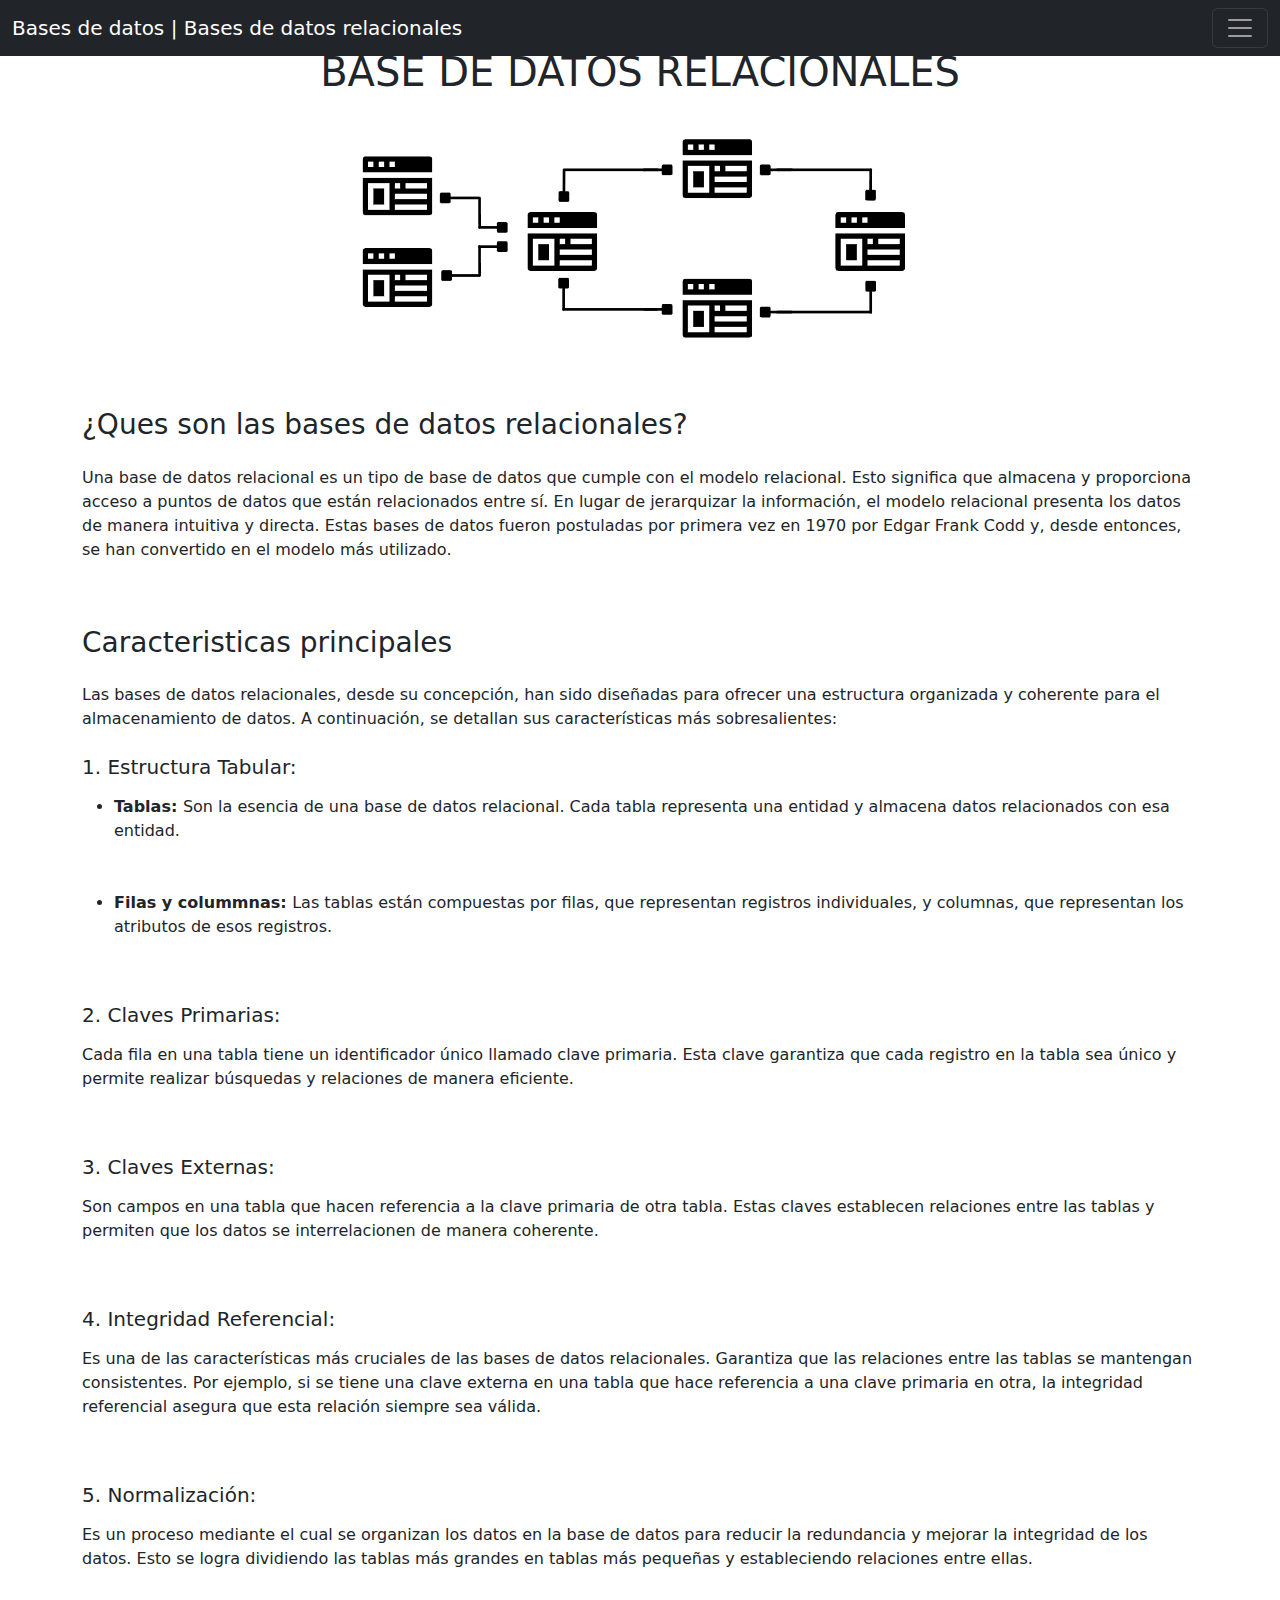
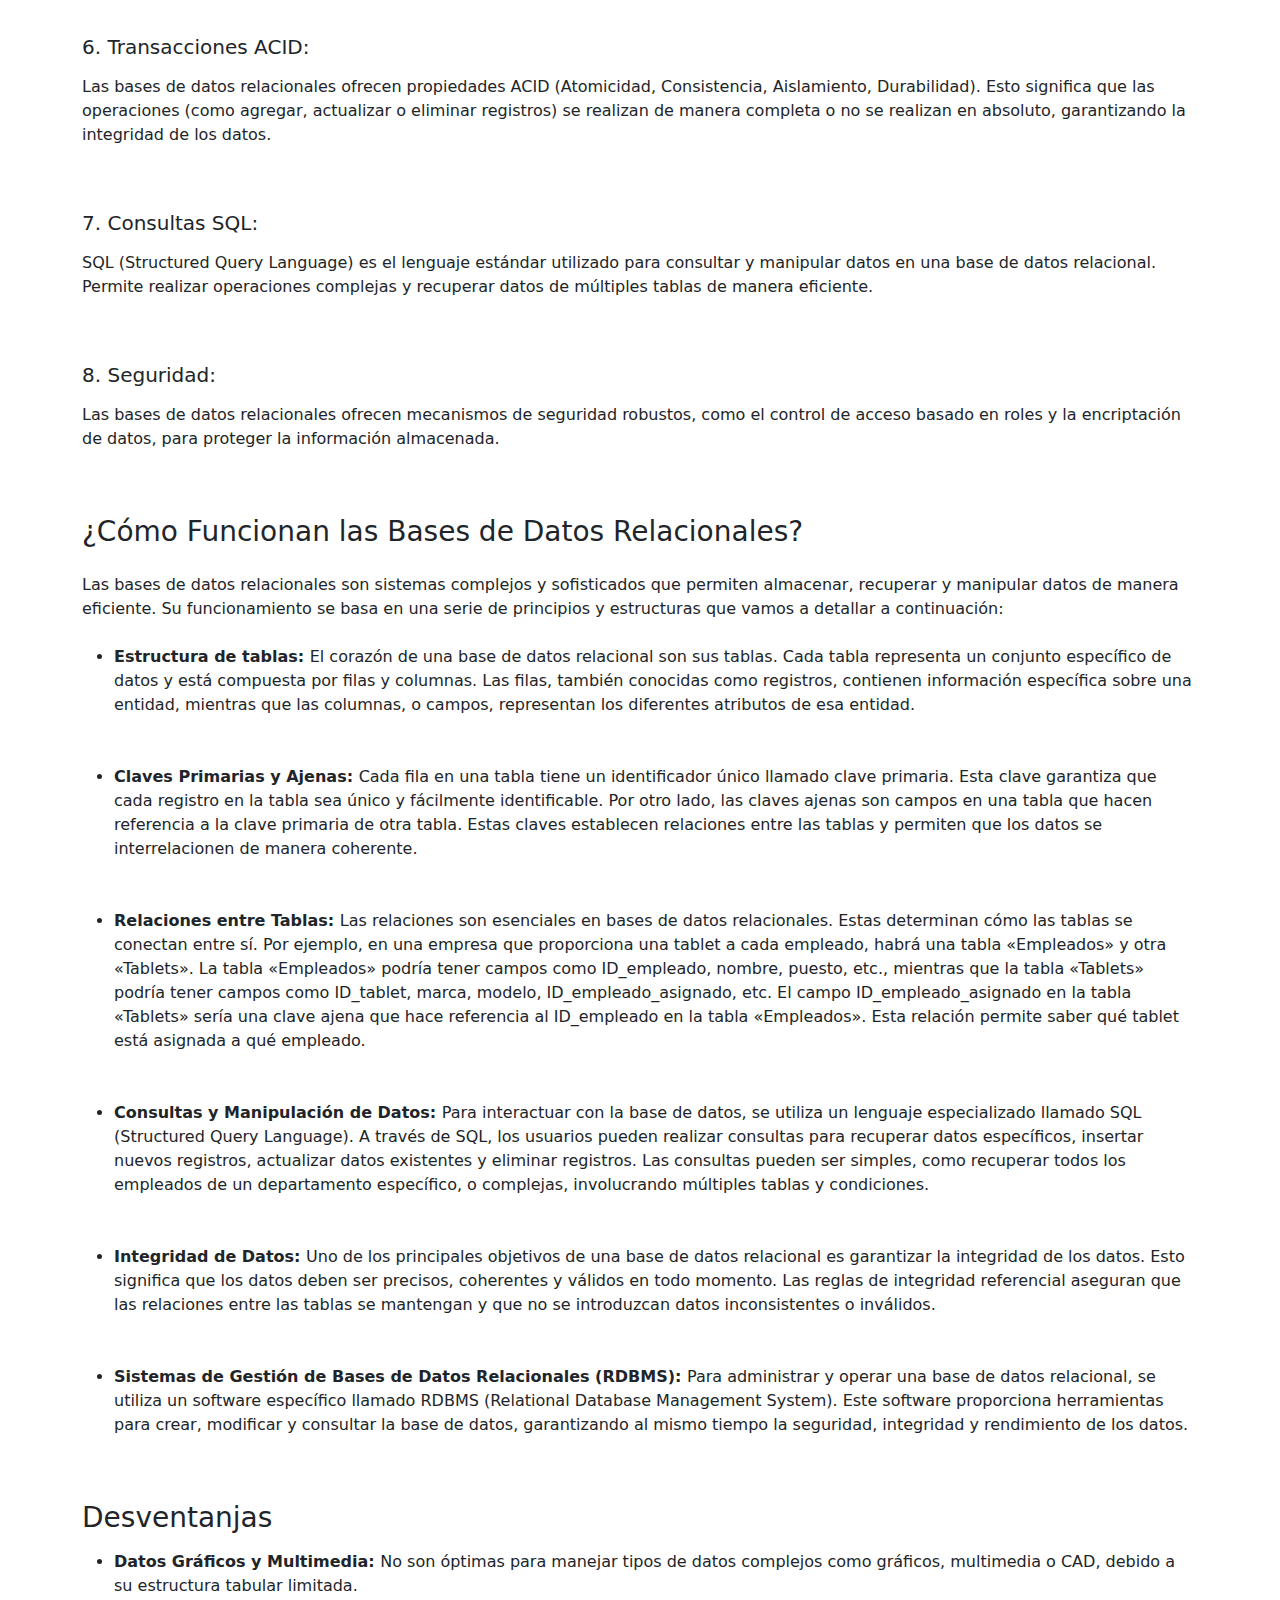
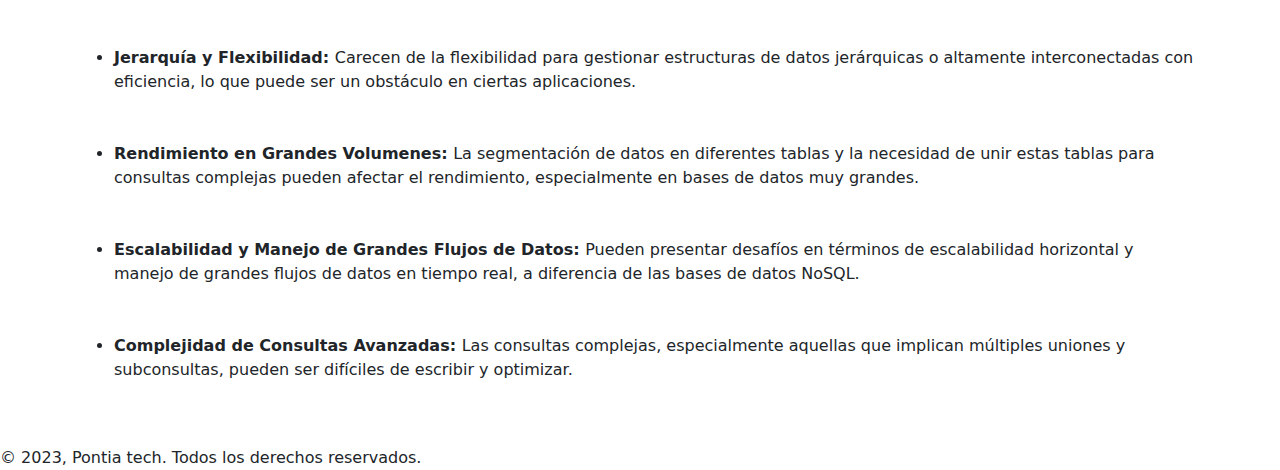
<file: nosql/nosql.html>
<!DOCTYPE html>
<html lang="en">
    <head>
        <meta charset="UTF-8">
        <meta name="viewport" content="width=device-width, initial-scale=1.0">
        <!-- bootstrap -->
        <link href="https://cdn.jsdelivr.net/npm/bootstrap@5.3.3/dist/css/bootstrap.min.css" rel="stylesheet" integrity="sha384-QWTKZyjpPEjISv5WaRU9OFeRpok6YctnYmDr5pNlyT2bRjXh0JMhjY6hW+ALEwIH" crossorigin="anonymous">
        <link rel="stylesheet" href="https://cdn.jsdelivr.net/npm/bootstrap-icons@1.11.3/font/bootstrap-icons.min.css">
        <!-- lineicons -->
        <link href="https://cdn.lineicons.com/4.0/lineicons.css" rel="stylesheet" />
        <title>Bases de datos NoSQL</title>
    </head>
    <body>
        <!-- Navbar -->
        <nav class="navbar navbar-dark bg-dark fixed-top">
            <div class="container-fluid">
                <a class="navbar-brand" href="#">Bases de datos | Bases de datos relacionales</a>
                <button class="navbar-toggler" type="button" data-bs-toggle="offcanvas" data-bs-target="#offcanvasDarkNavbar" aria-controls="offcanvasDarkNavbar" aria-label="Toggle navigation">
                    <span class="navbar-toggler-icon"></span>
                </button>
                <div class="offcanvas offcanvas-end text-bg-dark" tabindex="-1" id="offcanvasDarkNavbar" aria-labelledby="offcanvasDarkNavbarLabel">
                    <div class="offcanvas-header">
                        <h5 class="offcanvas-title" id="offcanvasDarkNavbarLabel">SytemAdmin</h5>
                        <button type="button" class="btn-close btn-close-white" data-bs-dismiss="offcanvas" aria-label="Close"></button>
                    </div>
                    <div class="offcanvas-body">
                        <ul class="navbar-nav justify-content-end flex-grow-1 pe-3">
                            <form class="d-flex mt-3" role="search">
                                <input class="form-control me-2" type="search" placeholder="Buscar" aria-label="Search">
                                <button class="btn btn-success" type="submit">Buscar</button>
                            </form>
                            <li class="nav-item">
                                <a class="nav-link active" aria-current="page" href="#">Perfil</a>
                            </li>
                            <li class="nav-item">
                                <a class="nav-link active" aria-current="page" href="/Inicio/inicio-v2.html">Inicio</a>
                            </li>
                            <li class="nav-item dropdown">
                                <a class="nav-link dropdown-toggle" href="#" role="button" data-bs-toggle="dropdown" aria-expanded="false">
                                    Usuarios
                                </a>
                                <ul class="dropdown-menu dropdown-menu-dark">
                                    <li><a class="dropdown-item" href="#">Registrar</a></li>
                                    <li><a class="dropdown-item" href="#">Actualizar</a></li>
                                    <li><a class="dropdown-item" href="#">Eliminar</a></li>
                                </ul>
                            </li>
                            <li class="nav-item dropdown">
                                <a class="nav-link dropdown-toggle" href="#" role="button" data-bs-toggle="dropdown" aria-expanded="false">
                                    Clientes
                                </a>
                                <ul class="dropdown-menu dropdown-menu-dark">
                                    <li><a class="dropdown-item" href="#">Actualizar</a></li>
                                    <li><a class="dropdown-item" href="#">Eliminar</a></li>
                                </ul>
                            </li>
                            <li class="nav-item dropdown">
                                <a class="nav-link dropdown-toggle" href="#" role="button" data-bs-toggle="dropdown" aria-expanded="false">
                                    Categorias
                                </a>
                                <ul class="dropdown-menu dropdown-menu-dark">
                                    <li><a class="dropdown-item" href="#">Listar</a></li>
                                    <li><a class="dropdown-item" href="#">registrar</a></li>
                                    <li><a class="dropdown-item" href="#">Actualizar</a></li>
                                    <li><a class="dropdown-item" href="#">Eliminar</a></li>
                                </ul>
                            </li>
                            <li class="nav-item dropdown">
                                <a class="nav-link dropdown-toggle" href="#" role="button" data-bs-toggle="dropdown" aria-expanded="false">
                                    Productos
                                </a>
                                <ul class="dropdown-menu dropdown-menu-dark">
                                    <li><a class="dropdown-item" href="#">Listar</a></li>
                                    <li><a class="dropdown-item" href="#">registrar</a></li>
                                    <li><a class="dropdown-item" href="#">Actualizar</a></li>
                                    <li><a class="dropdown-item" href="#">Eliminar</a></li>
                                </ul>
                            </li>
                            <li class="nav-item dropdown">
                                <a class="nav-link dropdown-toggle" href="#" role="button" data-bs-toggle="dropdown" aria-expanded="false">
                                    Pedidos
                                </a>
                                <ul class="dropdown-menu dropdown-menu-dark">
                                    <li><a class="dropdown-item" href="#">Mostrar Todo</a></li>
                                    <li><a class="dropdown-item" href="#">Estado</a></li>
                                </ul>
                            </li>
                            <li class="nav-item dropdown">
                                <a class="nav-link dropdown-toggle" href="#" role="button" data-bs-toggle="dropdown" aria-expanded="false">
                                    Bases de datos
                                </a>
                                <ul class="dropdown-menu dropdown-menu-dark">
                                    <li><a class="dropdown-item" href="/nosql/nosql.html">Base de datos relacionales</a></li>
                                    <li><a class="dropdown-item" href="/nosql/base-de-datos-nosql/bdtnsql.html">Base de datos NoSQL</a></li>
                                    <li><a class="dropdown-item" href="base-de-datos-nosql/bdtoo/bd-orientado-a-objetos.html">Base de datos orientado a objetos</a></li>
                                    <li><a class="dropdown-item" href="#">Eliminar</a></li>
                                </ul>
                            </li>
                            <li class="nav-item">
                                <a class="nav-link active" aria-current="page" href="#">Configuración</a>
                            </li>
                            <li class="nav-item">
                                <a class="nav-link active" aria-current="page" href="/index.html">Cerrar Sesión</a>
                            </li>
                        </ul>   
                    </div>
                </div>
            </div>
        </nav>

        <div class="container">
            <h1 class="text-center pt-5">BASE DE DATOS RELACIONALES</h1>
        </div>
        <div class="container">
            <div class="row">
                <div class="col text-center">
                    <img src="img/nosql-principal.png" class="img-fluid" alt="Centered Image">
                </div>
            </div>
        </div>
        <div class="container">
            <h3 class="pt-5">¿Ques son las bases de datos relacionales?</h3>
            <p class="text-left pt-3">
                Una base de datos relacional es un tipo de base de datos que cumple con el modelo relacional. Esto significa que almacena y proporciona 
                acceso a puntos de datos que están relacionados entre sí. En lugar de jerarquizar la información, el modelo relacional presenta los datos 
                de manera intuitiva y directa. Estas bases de datos fueron postuladas por primera vez en 1970 por Edgar Frank Codd y, desde entonces, se 
                han convertido en el modelo más utilizado.
            </p>
        </div>
        <div class="container">
            <h3 class="pt-5">Caracteristicas principales</h3>
            <p class="text-left pt-3">
                Las bases de datos relacionales, desde su concepción, han sido diseñadas para ofrecer una estructura organizada y coherente para el 
                almacenamiento de datos. A continuación, se detallan sus características más sobresalientes:
            </p>
        </div>
        <div class="container">
            <h5 class="text-left pt-2">1. Estructura Tabular:</h5>
            <ul>
                <li class="pt-2"><strong>Tablas: </strong>Son la esencia de una base de datos relacional. Cada tabla representa una entidad y almacena datos relacionados con esa entidad.</li>
                <li class="pt-5"><strong>Filas y colummnas: </strong>Las tablas están compuestas por filas, que representan registros individuales, y columnas, que representan los atributos de esos registros.</li>
            </ul>
        </div>
        <div class="container">
            <h5 class="text-left pt-5">2. Claves Primarias:</h5>
            <p class="text-left pt-2">Cada fila en una tabla tiene un identificador único llamado clave primaria. Esta clave garantiza que cada registro en la tabla sea único y permite realizar búsquedas y relaciones de manera eficiente.</p>
        </div>
        <div class="container">
            <h5 class="text-left pt-5">3. Claves Externas:</h5>
            <p class="text-left pt-2">Son campos en una tabla que hacen referencia a la clave primaria de otra tabla. Estas claves establecen relaciones entre las tablas y permiten que los datos se interrelacionen de manera coherente.</p>
        </div>
        <div class="container">
            <h5 class="text-left pt-5">4. Integridad Referencial:</h5>
            <p class="text-left pt-2">Es una de las características más cruciales de las bases de datos relacionales. Garantiza que las relaciones entre las tablas se mantengan consistentes. Por ejemplo, si se tiene una clave externa en una tabla que hace referencia a una clave primaria en otra, la integridad referencial asegura que esta relación siempre sea válida.</p>
        </div>
        <div class="container">
            <h5 class="text-left pt-5">5. Normalización:</h5>
            <p class="text-left pt-2">Es un proceso mediante el cual se organizan los datos en la base de datos para reducir la redundancia y mejorar la integridad de los datos. Esto se logra dividiendo las tablas más grandes en tablas más pequeñas y estableciendo relaciones entre ellas.</p>
        </div>
        <div class="container">
            <h5 class="text-left pt-5">6. Transacciones ACID:</h5>
            <p class="text-left pt-2">Las bases de datos relacionales ofrecen propiedades ACID (Atomicidad, Consistencia, Aislamiento, Durabilidad). Esto significa que las operaciones (como agregar, actualizar o eliminar registros) se realizan de manera completa o no se realizan en absoluto, garantizando la integridad de los datos.</p>
        </div>
        <div class="container">
            <h5 class="text-left pt-5">7. Consultas SQL:</h5>
            <p class="text-left pt-2">SQL (Structured Query Language) es el lenguaje estándar utilizado para consultar y manipular datos en una base de datos relacional. Permite realizar operaciones complejas y recuperar datos de múltiples tablas de manera eficiente.

            </p>
        </div>
        <div class="container">
            <h5 class="text-left pt-5">8. Seguridad:</h5>
            <p class="text-left pt-2">Las bases de datos relacionales ofrecen mecanismos de seguridad robustos, como el control de acceso basado en roles y la encriptación de datos, para proteger la información almacenada.</p>
        </div>
        <div class="container">
            <h3 class="pt-5">¿Cómo Funcionan las Bases de Datos Relacionales?</h3>
            <p class="text-left pt-3">Las bases de datos relacionales son sistemas complejos y sofisticados que permiten almacenar, recuperar y manipular datos de manera eficiente. Su funcionamiento se basa en una serie de principios y estructuras que vamos a detallar a continuación:</p>
            <ul>
                <li class="pt-2"><strong>Estructura de tablas: </strong>El corazón de una base de datos relacional son sus tablas. Cada tabla representa un conjunto específico de datos y está compuesta por filas y columnas. Las filas, también conocidas como registros, contienen información específica sobre una entidad, mientras que las columnas, o campos, representan los diferentes atributos de esa entidad.</li>
                <li class="pt-5"><strong>Claves Primarias y Ajenas: </strong>Cada fila en una tabla tiene un identificador único llamado clave primaria. Esta clave garantiza que cada registro en la tabla sea único y fácilmente identificable. Por otro lado, las claves ajenas son campos en una tabla que hacen referencia a la clave primaria de otra tabla. Estas claves establecen relaciones entre las tablas y permiten que los datos se interrelacionen de manera coherente.</li>
                <li class="pt-5"><strong>Relaciones entre Tablas: </strong>Las relaciones son esenciales en bases de datos relacionales. Estas determinan cómo las tablas se conectan entre sí. Por ejemplo, en una empresa que proporciona una tablet a cada empleado, habrá una tabla «Empleados» y otra «Tablets». La tabla «Empleados» podría tener campos como ID_empleado, nombre, puesto, etc., mientras que la tabla «Tablets» podría tener campos como ID_tablet, marca, modelo, ID_empleado_asignado, etc. El campo ID_empleado_asignado en la tabla «Tablets» sería una clave ajena que hace referencia al ID_empleado en la tabla «Empleados». Esta relación permite saber qué tablet está asignada a qué empleado.</li>
                <li class="pt-5"><strong>Consultas y Manipulación de Datos: </strong>Para interactuar con la base de datos, se utiliza un lenguaje especializado llamado SQL (Structured Query Language). A través de SQL, los usuarios pueden realizar consultas para recuperar datos específicos, insertar nuevos registros, actualizar datos existentes y eliminar registros. Las consultas pueden ser simples, como recuperar todos los empleados de un departamento específico, o complejas, involucrando múltiples tablas y condiciones.</li>
                <li class="pt-5"><strong>Integridad de Datos: </strong>Uno de los principales objetivos de una base de datos relacional es garantizar la integridad de los datos. Esto significa que los datos deben ser precisos, coherentes y válidos en todo momento. Las reglas de integridad referencial aseguran que las relaciones entre las tablas se mantengan y que no se introduzcan datos inconsistentes o inválidos.</li>
                <li class="pt-5"><strong>Sistemas de Gestión de Bases de Datos Relacionales (RDBMS): </strong>Para administrar y operar una base de datos relacional, se utiliza un software específico llamado RDBMS (Relational Database Management System). Este software proporciona herramientas para crear, modificar y consultar la base de datos, garantizando al mismo tiempo la seguridad, integridad y rendimiento de los datos.</li>
            </ul>
        </div>
        <div class="container">
            <h3 class="pt-5">Desventanjas</h3>
            <ul>
                <li class="pt-2"><strong>Datos Gráficos y Multimedia: </strong>No son óptimas para manejar tipos de datos complejos como gráficos, multimedia o CAD, debido a su estructura tabular limitada.</li>
                <li class="pt-5"><strong>Jerarquía y Flexibilidad: </strong>Carecen de la flexibilidad para gestionar estructuras de datos jerárquicas o altamente interconectadas con eficiencia, lo que puede ser un obstáculo en ciertas aplicaciones.</li>
                <li class="pt-5"><strong>Rendimiento en Grandes Volumenes: </strong>La segmentación de datos en diferentes tablas y la necesidad de unir estas tablas para consultas complejas pueden afectar el rendimiento, especialmente en bases de datos muy grandes.</li>
                <li class="pt-5"><strong>Escalabilidad y Manejo de Grandes Flujos de Datos: </strong>Pueden presentar desafíos en términos de escalabilidad horizontal y manejo de grandes flujos de datos en tiempo real, a diferencia de las bases de datos NoSQL.</li>
                <li class="pt-5"><strong>Complejidad de Consultas Avanzadas: </strong>Las consultas complejas, especialmente aquellas que implican múltiples uniones y subconsultas, pueden ser difíciles de escribir y optimizar.</li>
            </ul>
        </div>
        <footer class="pt-5">
            © 2023, Pontia tech. Todos los derechos reservados.
        </footer>

        <script src="https://cdn.jsdelivr.net/npm/bootstrap@5.3.3/dist/js/bootstrap.bundle.min.js" integrity="sha384-YvpcrYf0tY3lHB60NNkmXc5s9fDVZLESaAA55NDzOxhy9GkcIdslK1eN7N6jIeHz" crossorigin="anonymous"></script>
    </body>
</html>
</file>
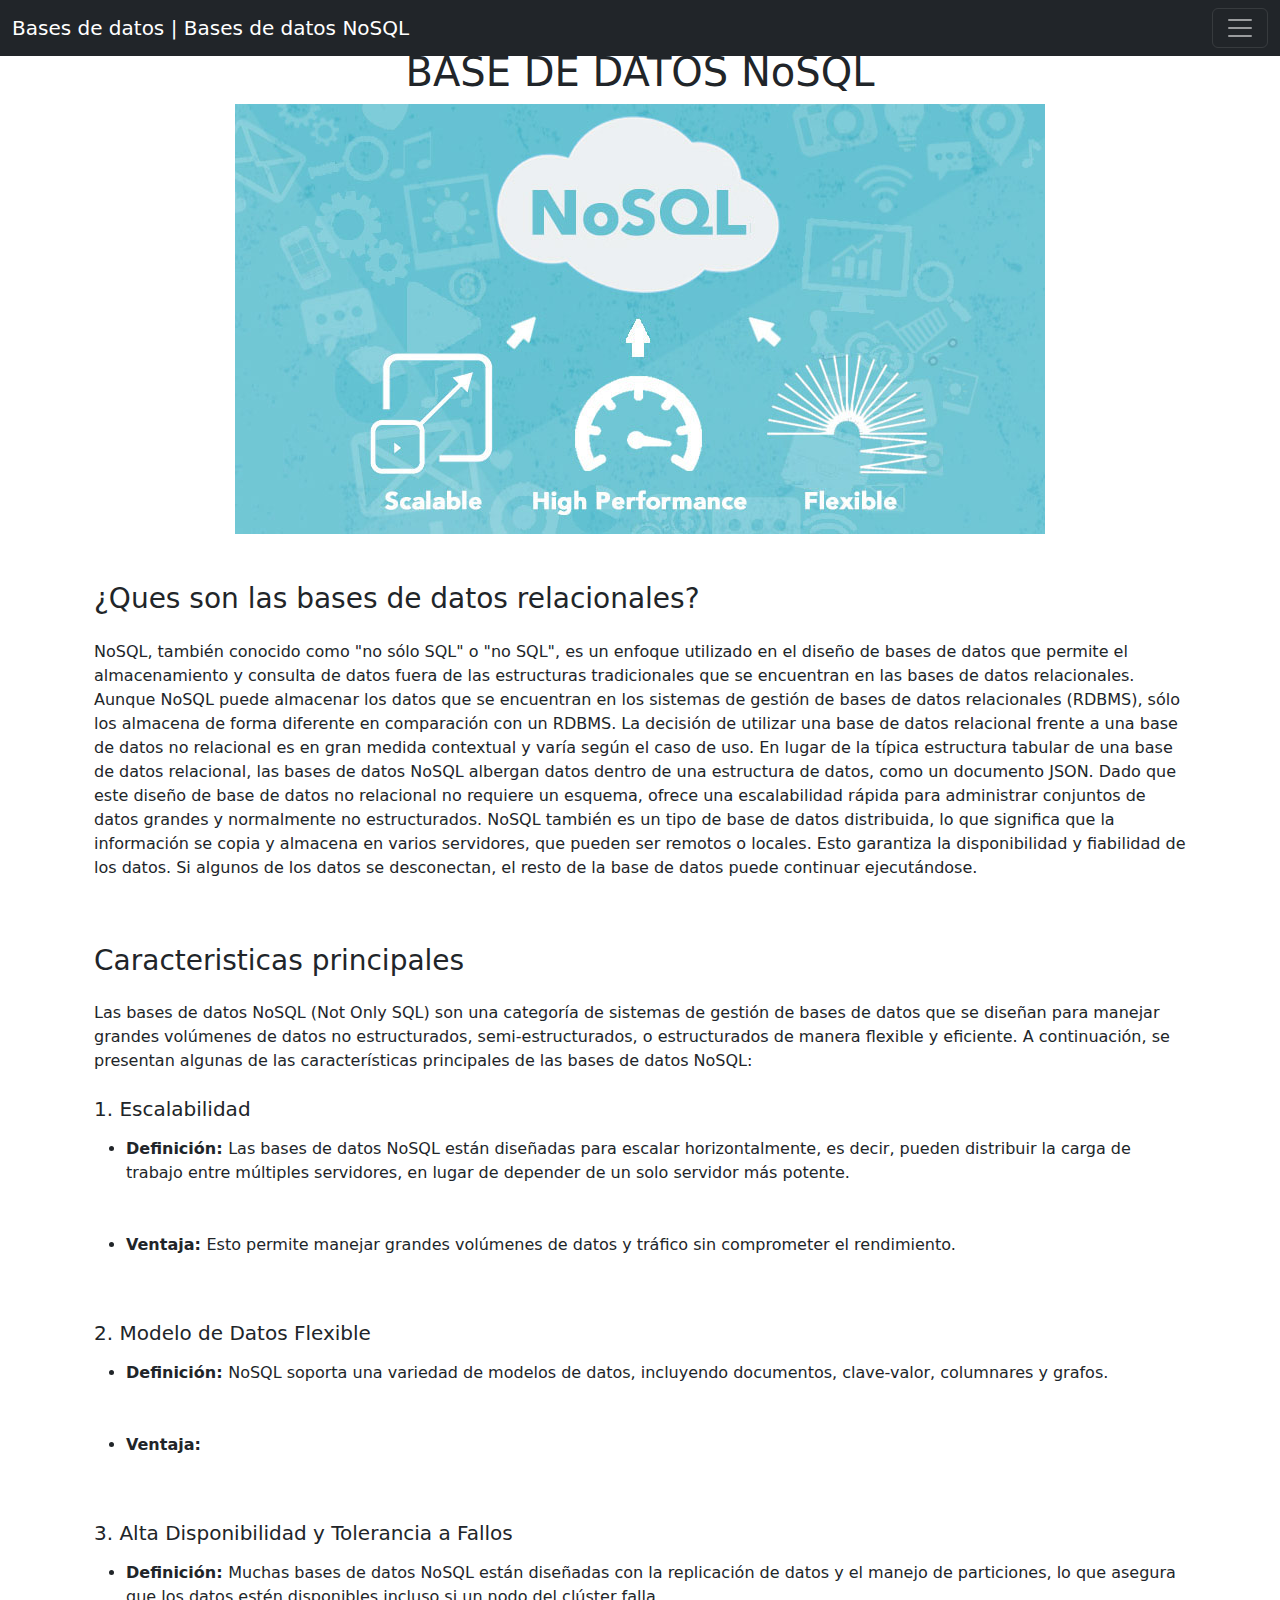
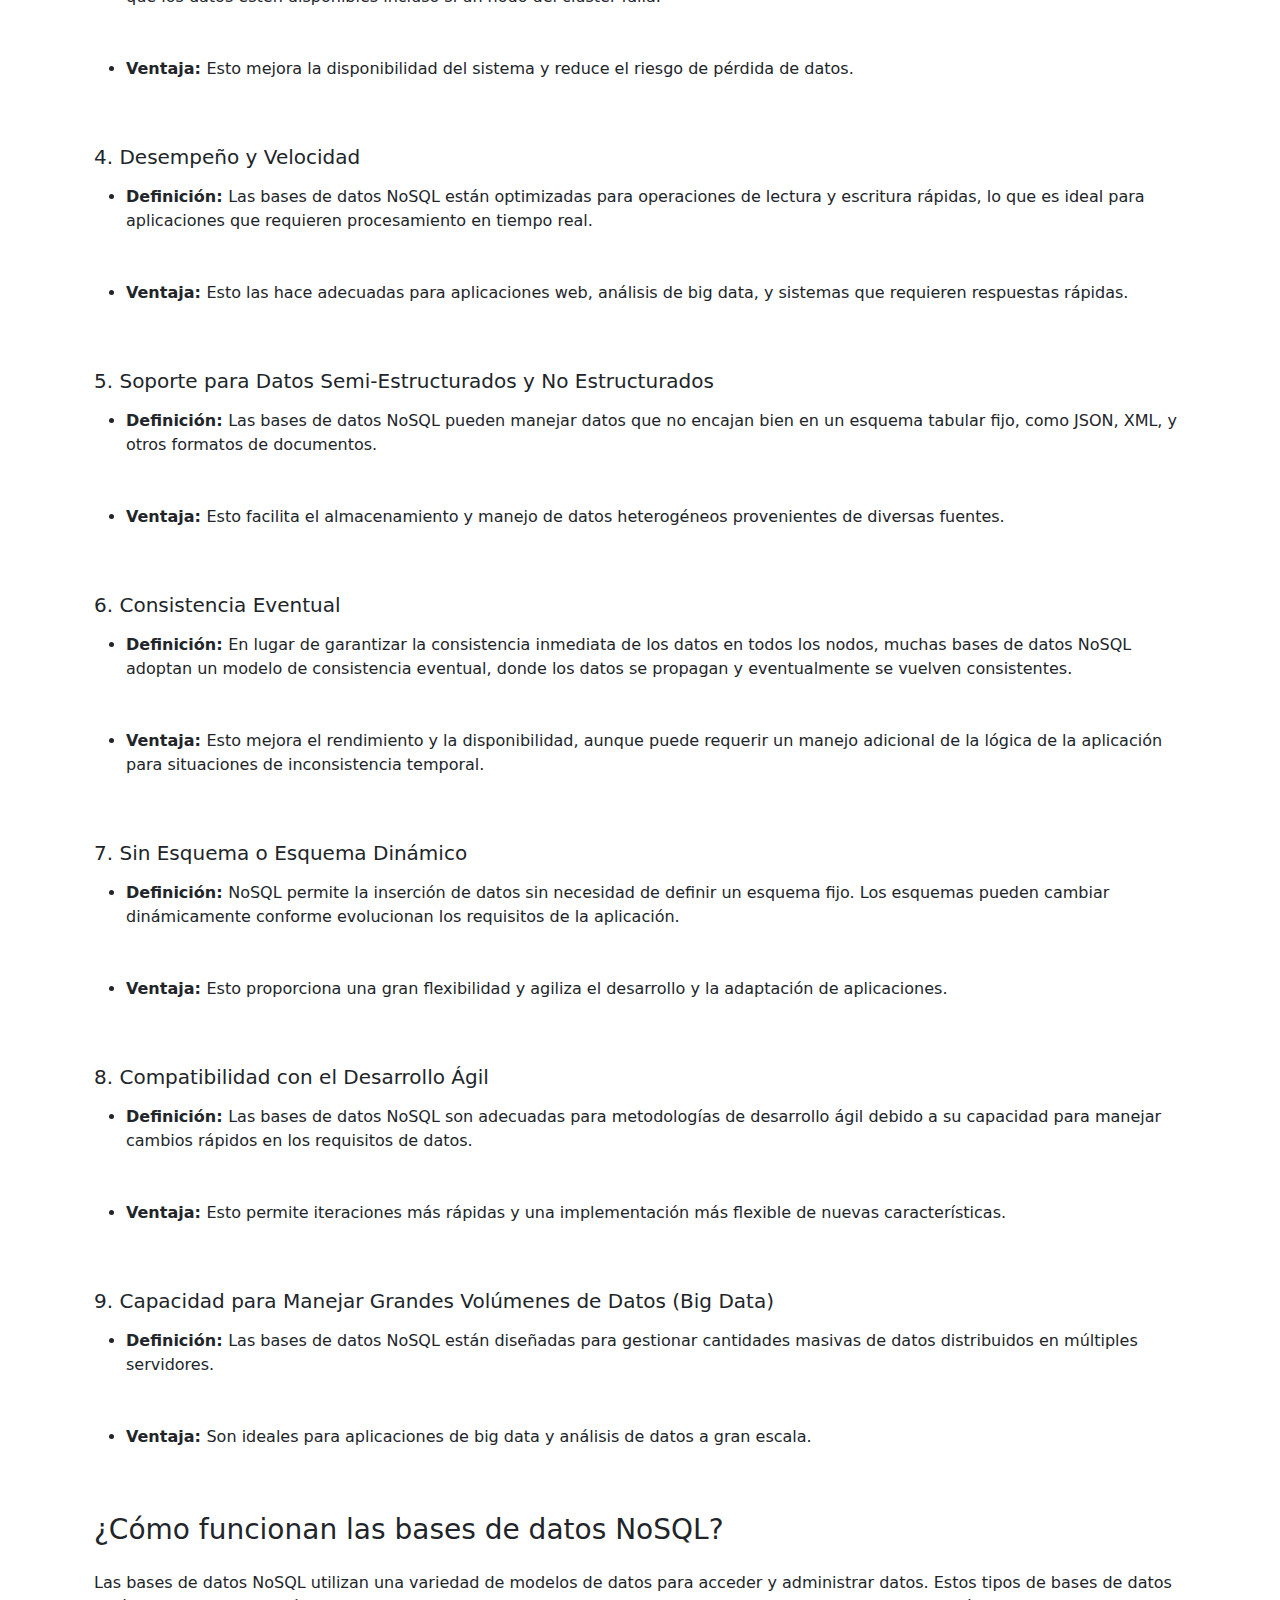
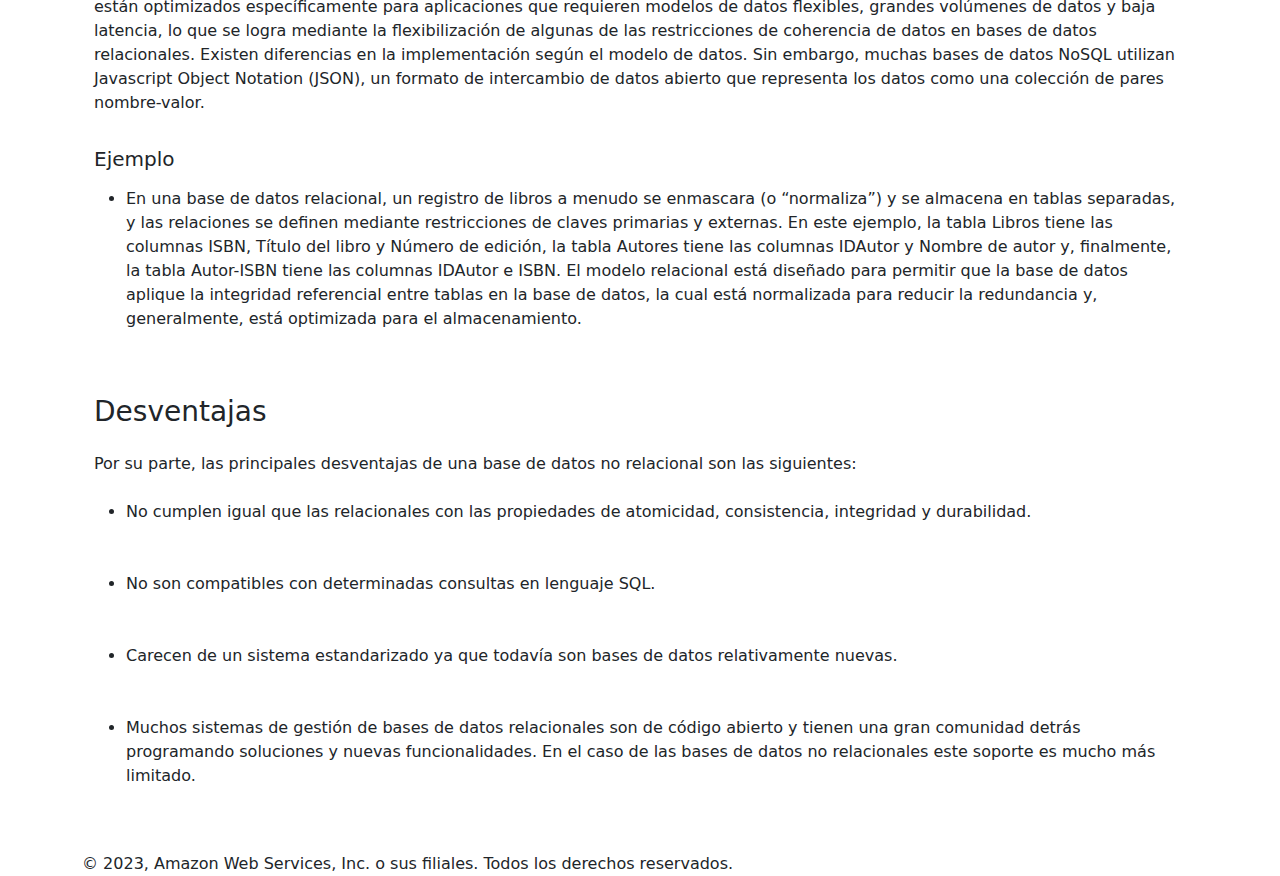
<file: nosql/base-de-datos-nosql/bdtnsql.html>
<!DOCTYPE html>
<html lang="en">
    <head>
        <meta charset="UTF-8">
        <meta name="viewport" content="width=device-width, initial-scale=1.0">
        <!-- bootstrap -->
        <link href="https://cdn.jsdelivr.net/npm/bootstrap@5.3.3/dist/css/bootstrap.min.css" rel="stylesheet" integrity="sha384-QWTKZyjpPEjISv5WaRU9OFeRpok6YctnYmDr5pNlyT2bRjXh0JMhjY6hW+ALEwIH" crossorigin="anonymous">
        <link rel="stylesheet" href="https://cdn.jsdelivr.net/npm/bootstrap-icons@1.11.3/font/bootstrap-icons.min.css">
        <!-- lineicons -->
        <link href="https://cdn.lineicons.com/4.0/lineicons.css" rel="stylesheet" />
        <title>Base de datos NoSQL</title>
    </head>
    <body>
        <!-- Navbar -->
        <nav class="navbar navbar-dark bg-dark fixed-top">
            <div class="container-fluid">
                <a class="navbar-brand" href="#">Bases de datos | Bases de datos NoSQL</a>
                <button class="navbar-toggler" type="button" data-bs-toggle="offcanvas" data-bs-target="#offcanvasDarkNavbar" aria-controls="offcanvasDarkNavbar" aria-label="Toggle navigation">
                    <span class="navbar-toggler-icon"></span>
                </button>
                <div class="offcanvas offcanvas-end text-bg-dark" tabindex="-1" id="offcanvasDarkNavbar" aria-labelledby="offcanvasDarkNavbarLabel">
                    <div class="offcanvas-header">
                        <h5 class="offcanvas-title" id="offcanvasDarkNavbarLabel">SytemAdmin</h5>
                        <button type="button" class="btn-close btn-close-white" data-bs-dismiss="offcanvas" aria-label="Close"></button>
                    </div>
                    <div class="offcanvas-body">
                        <ul class="navbar-nav justify-content-end flex-grow-1 pe-3">
                            <form class="d-flex mt-3" role="search">
                                <input class="form-control me-2" type="search" placeholder="Buscar" aria-label="Search">
                                <button class="btn btn-success" type="submit">Buscar</button>
                            </form>
                            <li class="nav-item">
                                <a class="nav-link active" aria-current="page" href="#">Perfil</a>
                            </li>
                            <li class="nav-item">
                                <a class="nav-link active" aria-current="page" href="/Inicio/inicio-v2.html">Inicio</a>
                            </li>
                            <li class="nav-item dropdown">
                                <a class="nav-link dropdown-toggle" href="#" role="button" data-bs-toggle="dropdown" aria-expanded="false">
                                    Usuarios
                                </a>
                                <ul class="dropdown-menu dropdown-menu-dark">
                                    <li><a class="dropdown-item" href="#">Registrar</a></li>
                                    <li><a class="dropdown-item" href="#">Actualizar</a></li>
                                    <li><a class="dropdown-item" href="#">Eliminar</a></li>
                                </ul>
                            </li>
                            <li class="nav-item dropdown">
                                <a class="nav-link dropdown-toggle" href="#" role="button" data-bs-toggle="dropdown" aria-expanded="false">
                                    Clientes
                                </a>
                                <ul class="dropdown-menu dropdown-menu-dark">
                                    <li><a class="dropdown-item" href="#">Actualizar</a></li>
                                    <li><a class="dropdown-item" href="#">Eliminar</a></li>
                                </ul>
                            </li>
                            <li class="nav-item dropdown">
                                <a class="nav-link dropdown-toggle" href="#" role="button" data-bs-toggle="dropdown" aria-expanded="false">
                                    Categorias
                                </a>
                                <ul class="dropdown-menu dropdown-menu-dark">
                                    <li><a class="dropdown-item" href="#">Listar</a></li>
                                    <li><a class="dropdown-item" href="#">registrar</a></li>
                                    <li><a class="dropdown-item" href="#">Actualizar</a></li>
                                    <li><a class="dropdown-item" href="#">Eliminar</a></li>
                                </ul>
                            </li>
                            <li class="nav-item dropdown">
                                <a class="nav-link dropdown-toggle" href="#" role="button" data-bs-toggle="dropdown" aria-expanded="false">
                                    Productos
                                </a>
                                <ul class="dropdown-menu dropdown-menu-dark">
                                    <li><a class="dropdown-item" href="#">Listar</a></li>
                                    <li><a class="dropdown-item" href="#">registrar</a></li>
                                    <li><a class="dropdown-item" href="#">Actualizar</a></li>
                                    <li><a class="dropdown-item" href="#">Eliminar</a></li>
                                </ul>
                            </li>
                            <li class="nav-item dropdown">
                                <a class="nav-link dropdown-toggle" href="#" role="button" data-bs-toggle="dropdown" aria-expanded="false">
                                    Pedidos
                                </a>
                                <ul class="dropdown-menu dropdown-menu-dark">
                                    <li><a class="dropdown-item" href="#">Mostrar Todo</a></li>
                                    <li><a class="dropdown-item" href="#">Estado</a></li>
                                </ul>
                            </li>
                            <li class="nav-item dropdown">
                                <a class="nav-link dropdown-toggle" href="#" role="button" data-bs-toggle="dropdown" aria-expanded="false">
                                    Bases de datos
                                </a>
                                <ul class="dropdown-menu dropdown-menu-dark">
                                    <li><a class="dropdown-item" href="/nosql/nosql.html">Base de datos relacionales</a></li>
                                    <li><a class="dropdown-item" href="/nosql/base-de-datos-nosql/bdtnsql.html">Base de datos NoSQL</a></li>
                                    <li><a class="dropdown-item" href="bdtoo/bd-orientado-a-objetos.html">Base de datos orientado a objetos</a></li>
                                    <li><a class="dropdown-item" href="#">Eliminar</a></li>
                                </ul>
                            </li>
                            <li class="nav-item">
                                <a class="nav-link active" aria-current="page" href="#">Configuración</a>
                            </li>
                            <li class="nav-item">
                                <a class="nav-link active" aria-current="page" href="/index.html">Cerrar Sesión</a>
                            </li>
                        </ul>   
                    </div>
                </div>
            </div>
        </nav>

        <div class="container">
            <h1 class="text-center pt-5">BASE DE DATOS NoSQL</h1>
        </div>
        <div class="container">
        <div class="container">
            <div class="row">
                <div class="col text-center">
                    <img src="img/base-de-datos-nosql.jpg" class="img-fluid" alt="Centered Image">
                </div>
            </div>
        </div>
        <div class="container">
            <h3 class="pt-5">¿Ques son las bases de datos relacionales?</h3>
            <p class="text-left pt-3">
                NoSQL, también conocido como "no sólo SQL" o "no SQL", es un enfoque utilizado en el diseño de bases de datos que permite el almacenamiento y consulta de datos fuera de las estructuras tradicionales que se encuentran en las bases de datos relacionales. Aunque NoSQL puede almacenar los datos que se encuentran en los sistemas de gestión de bases de datos relacionales (RDBMS), sólo los almacena de forma diferente en comparación con un RDBMS. La decisión de utilizar una base de datos relacional frente a una base de datos no relacional es en gran medida contextual y varía según el caso de uso.
                En lugar de la típica estructura tabular de una base de datos relacional, las bases de datos NoSQL albergan datos dentro de una estructura de datos, como un documento JSON. Dado que este diseño de base de datos no relacional no requiere un esquema, ofrece una escalabilidad rápida para administrar conjuntos de datos grandes y normalmente no estructurados.
                NoSQL también es un tipo de base de datos distribuida, lo que significa que la información se copia y almacena en varios servidores, que pueden ser remotos o locales. Esto garantiza la disponibilidad y fiabilidad de los datos. Si algunos de los datos se desconectan, el resto de la base de datos puede continuar ejecutándose.  
            </p>
        </div>
        <div class="container">
            <h3 class="pt-5">Caracteristicas principales</h3>
            <p class="text-left pt-3">
                Las bases de datos NoSQL (Not Only SQL) son una categoría de sistemas de gestión de bases de datos que se diseñan para manejar grandes volúmenes de datos no estructurados, semi-estructurados, o estructurados de manera flexible y eficiente. A continuación, se presentan algunas de las características principales de las bases de datos NoSQL:
            </p>
        </div>
        <div class="container">
            <h5 class="text-left pt-2">1. Escalabilidad</h5>
            <ul>
                <li class="pt-2"><strong>Definición: </strong>Las bases de datos NoSQL están diseñadas para escalar horizontalmente, es decir, pueden distribuir la carga de trabajo entre múltiples servidores, en lugar de depender de un solo servidor más potente.</li>
                <li class="pt-5"><strong>Ventaja: </strong>Esto permite manejar grandes volúmenes de datos y tráfico sin comprometer el rendimiento.</li>
            </ul>
        </div>
        <div class="container">
            <h5 class="text-left pt-5">2. Modelo de Datos Flexible</h5>
            <ul>
                <li class="pt-2"><strong>Definición: </strong>NoSQL soporta una variedad de modelos de datos, incluyendo documentos, clave-valor, columnares y grafos.</li>
                <li class="pt-5"><strong>Ventaja: </strong></li>
            </ul>
        </div>
        <div class="container">
            <h5 class="text-left pt-5">3. Alta Disponibilidad y Tolerancia a Fallos</h5>
            <ul>
                <li class="pt-2"><strong>Definición: </strong>Muchas bases de datos NoSQL están diseñadas con la replicación de datos y el manejo de particiones, lo que asegura que los datos estén disponibles incluso si un nodo del clúster falla.</li>
                <li class="pt-5"><strong>Ventaja: </strong>Esto mejora la disponibilidad del sistema y reduce el riesgo de pérdida de datos.</li>
            </ul>
        </div>
        <div class="container">
            <h5 class="text-left pt-5">4. Desempeño y Velocidad</h5>
            <ul>
                <li class="pt-2"><strong>Definición: </strong>Las bases de datos NoSQL están optimizadas para operaciones de lectura y escritura rápidas, lo que es ideal para aplicaciones que requieren procesamiento en tiempo real.</li>
                <li class="pt-5"><strong>Ventaja: </strong>Esto las hace adecuadas para aplicaciones web, análisis de big data, y sistemas que requieren respuestas rápidas.</li>
            </ul>
        </div>
        <div class="container">
            <h5 class="text-left pt-5">5. Soporte para Datos Semi-Estructurados y No Estructurados</h5>
            <ul>
                <li class="pt-2"><strong>Definición: </strong>Las bases de datos NoSQL pueden manejar datos que no encajan bien en un esquema tabular fijo, como JSON, XML, y otros formatos de documentos.</li>
                <li class="pt-5"><strong>Ventaja: </strong>Esto facilita el almacenamiento y manejo de datos heterogéneos provenientes de diversas fuentes.</li>
            </ul>
        </div>
        <div class="container">
            <h5 class="text-left pt-5">6. Consistencia Eventual</h5>
            <ul>
                <li class="pt-2"><strong>Definición: </strong>En lugar de garantizar la consistencia inmediata de los datos en todos los nodos, muchas bases de datos NoSQL adoptan un modelo de consistencia eventual, donde los datos se propagan y eventualmente se vuelven consistentes.</li>
                <li class="pt-5"><strong>Ventaja: </strong>Esto mejora el rendimiento y la disponibilidad, aunque puede requerir un manejo adicional de la lógica de la aplicación para situaciones de inconsistencia temporal.</li>
            </ul>
        </div>
        <div class="container">
            <h5 class="text-left pt-5">7. Sin Esquema o Esquema Dinámico</h5>
            <ul>
                <li class="pt-2"><strong>Definición: </strong>NoSQL permite la inserción de datos sin necesidad de definir un esquema fijo. Los esquemas pueden cambiar dinámicamente conforme evolucionan los requisitos de la aplicación.</li>
                <li class="pt-5"><strong>Ventaja: </strong>Esto proporciona una gran flexibilidad y agiliza el desarrollo y la adaptación de aplicaciones.</li>
            </ul>
        </div>
        <div class="container">
            <h5 class="text-left pt-5">8. Compatibilidad con el Desarrollo Ágil</h5>
            <ul>
                <li class="pt-2"><strong>Definición: </strong>Las bases de datos NoSQL son adecuadas para metodologías de desarrollo ágil debido a su capacidad para manejar cambios rápidos en los requisitos de datos.</li>
                <li class="pt-5"><strong>Ventaja: </strong>Esto permite iteraciones más rápidas y una implementación más flexible de nuevas características.</li>
            </ul>
        </div>
        <div class="container">
            <h5 class="text-left pt-5">9. Capacidad para Manejar Grandes Volúmenes de Datos (Big Data)</h5>
            <ul>
                <li class="pt-2"><strong>Definición: </strong>Las bases de datos NoSQL están diseñadas para gestionar cantidades masivas de datos distribuidos en múltiples servidores.</li>
                <li class="pt-5"><strong>Ventaja: </strong>Son ideales para aplicaciones de big data y análisis de datos a gran escala.</li>
            </ul>
        </div>
        <div class="container">
            <h3 class="pt-5">¿Cómo funcionan las bases de datos NoSQL?</h3>
            <p class="text-left pt-3">
                Las bases de datos NoSQL utilizan una variedad de modelos de datos para acceder y administrar datos. Estos tipos de bases de datos están optimizados específicamente para aplicaciones que requieren modelos de datos flexibles, grandes volúmenes de datos y baja latencia, lo que se logra mediante la flexibilización de algunas de las restricciones de coherencia de datos en bases de datos relacionales. Existen diferencias en la implementación según el modelo de datos. Sin embargo, muchas bases de datos NoSQL utilizan Javascript Object Notation (JSON), un formato de intercambio de datos abierto que representa los datos como una colección de pares nombre-valor.
            </p>
            <h5 class="pt-3">Ejemplo</h5>
            <ul class="pt-2">
                <li>En una base de datos relacional, un registro de libros a menudo se enmascara (o “normaliza”) y se almacena en tablas separadas, y las relaciones se definen mediante restricciones de claves primarias y externas. En este ejemplo, la tabla Libros tiene las columnas ISBN, Título del libro y Número de edición, la tabla Autores tiene las columnas IDAutor y Nombre de autor y, finalmente, la tabla Autor-ISBN tiene las columnas IDAutor e ISBN. El modelo relacional está diseñado para permitir que la base de datos aplique la integridad referencial entre tablas en la base de datos, la cual está normalizada para reducir la redundancia y, generalmente, está optimizada para el almacenamiento.</li>
            </ul>
        </div>
        <div class="container">
            <h3 class="pt-5">Desventajas</h3>
            <p class="text-left pt-3">
                Por su parte, las principales desventajas de una base de datos no relacional son las siguientes:
            </p>
            <ul>
                <li class="pt-2">No cumplen igual que las relacionales con las propiedades de atomicidad, consistencia, integridad y durabilidad.</li>
                <li class="pt-5">No son compatibles con determinadas consultas en lenguaje SQL.</li>
                <li class="pt-5">Carecen de un sistema estandarizado ya que todavía son bases de datos relativamente nuevas.</li>
                <li class="pt-5">Muchos sistemas de gestión de bases de datos relacionales son de código abierto y tienen una gran comunidad detrás programando soluciones y nuevas funcionalidades. En el caso de las bases de datos no relacionales este soporte es mucho más limitado.</li>
            </ul>
        </div>

        <footer class="pt-5">
            © 2023, Amazon Web Services, Inc. o sus filiales. Todos los derechos reservados.
        </footer>
        <script src="https://cdn.jsdelivr.net/npm/bootstrap@5.3.3/dist/js/bootstrap.bundle.min.js" integrity="sha384-YvpcrYf0tY3lHB60NNkmXc5s9fDVZLESaAA55NDzOxhy9GkcIdslK1eN7N6jIeHz" crossorigin="anonymous"></script>

    </body>
</html>
</file>
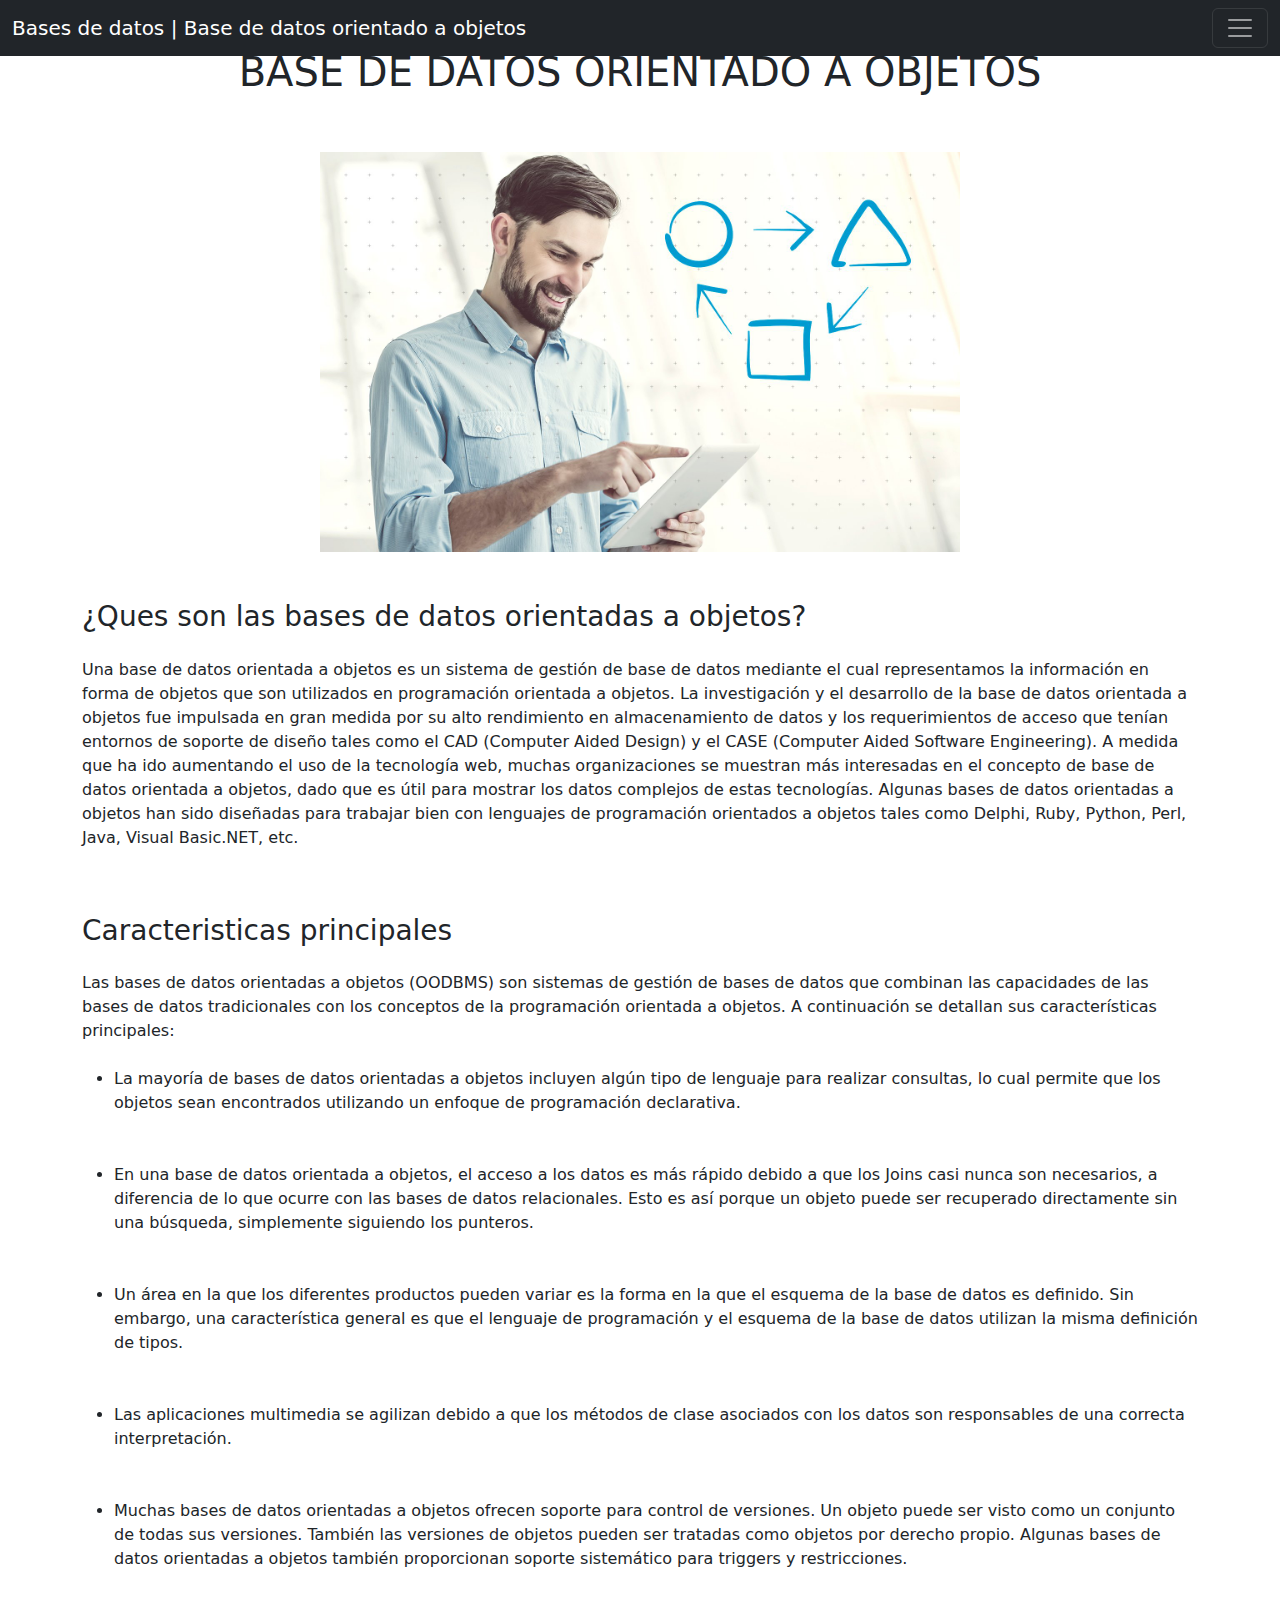
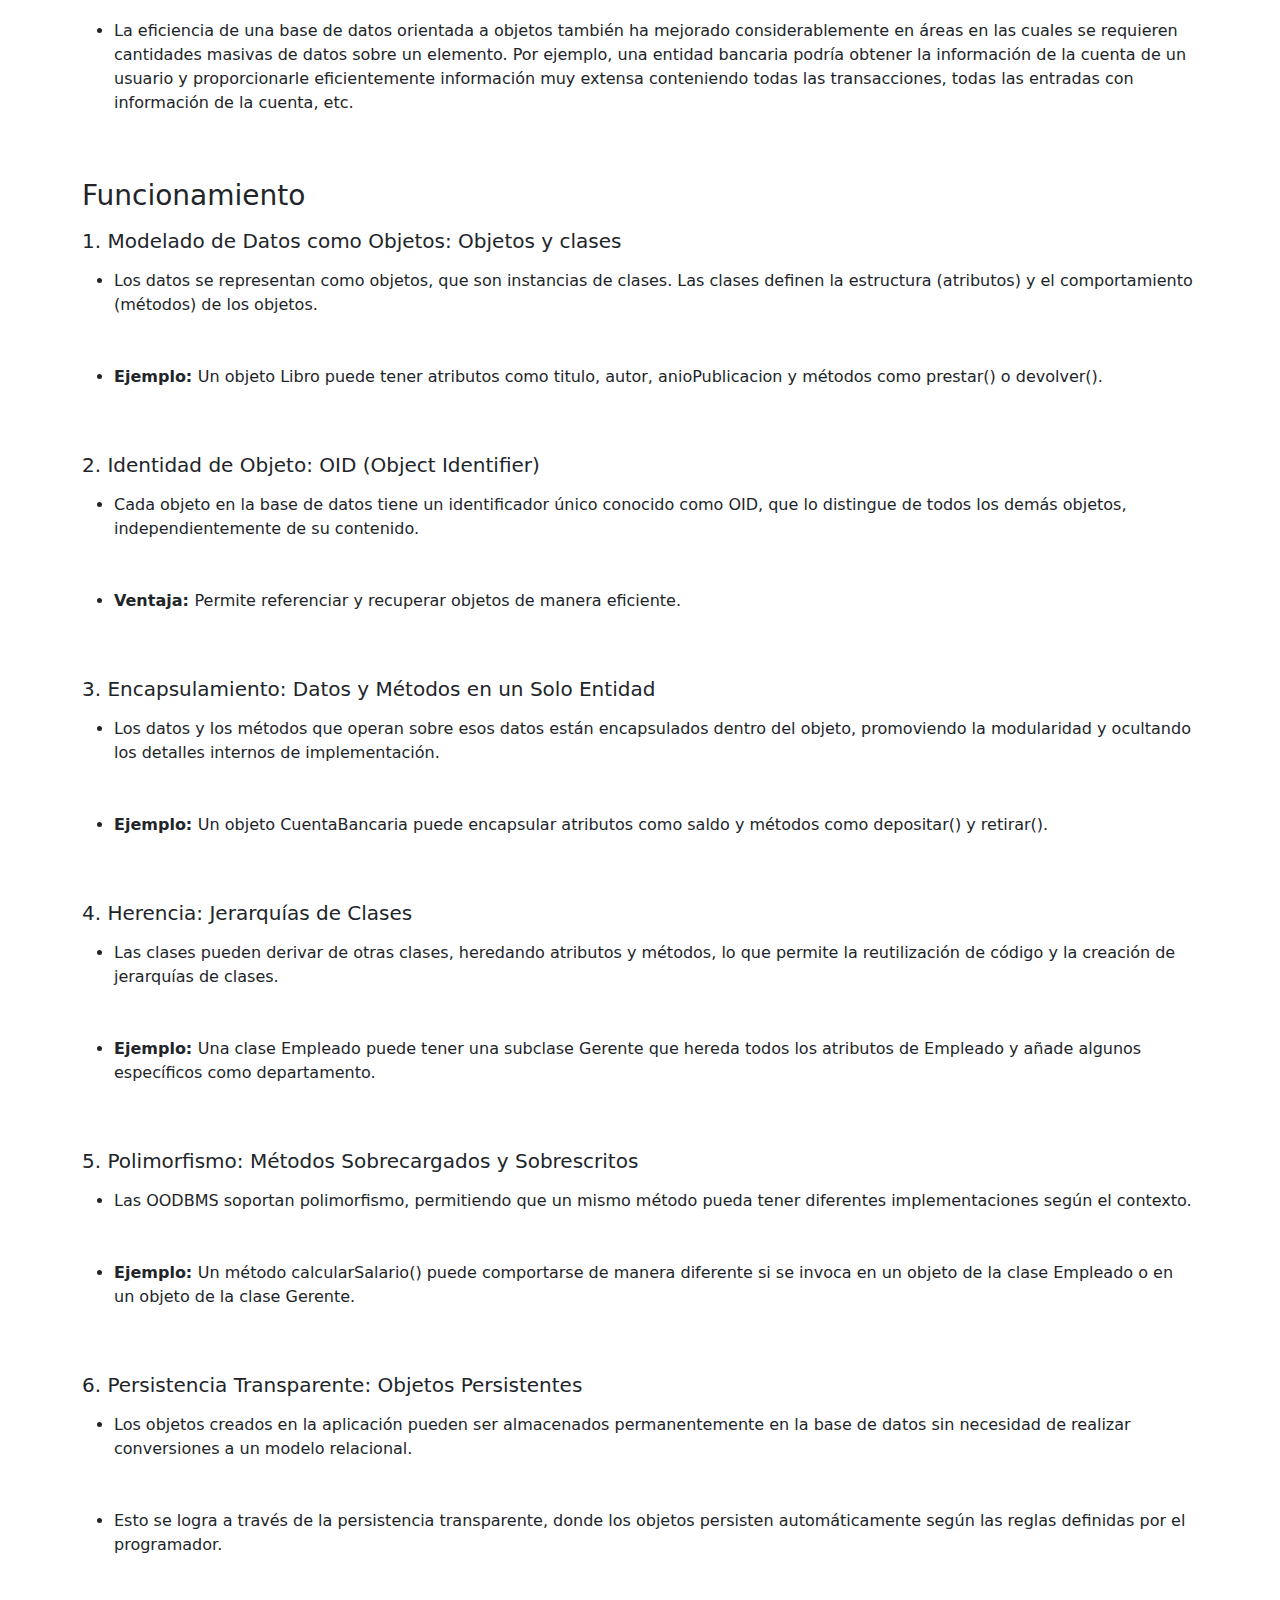
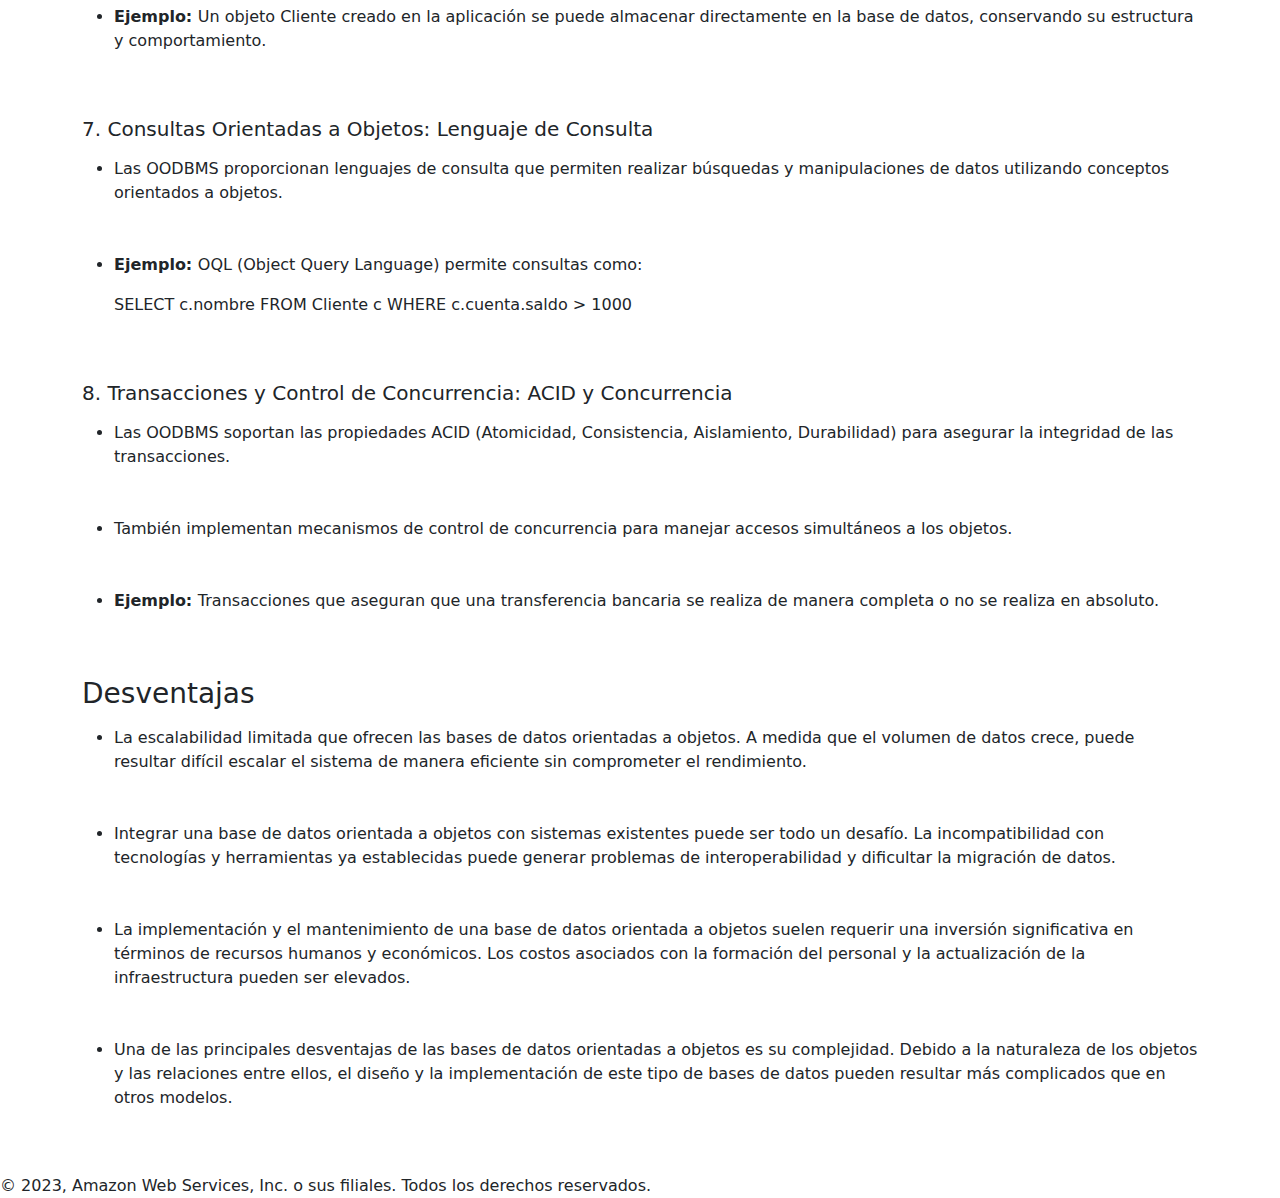
<file: nosql/base-de-datos-nosql/bdtoo/bd-orientado-a-objetos.html>
<!DOCTYPE html>
<html lang="en">
    <head>
        <meta charset="UTF-8">
        <meta name="viewport" content="width=device-width, initial-scale=1.0">
        <!-- bootstrap -->
        <link href="https://cdn.jsdelivr.net/npm/bootstrap@5.3.3/dist/css/bootstrap.min.css" rel="stylesheet" integrity="sha384-QWTKZyjpPEjISv5WaRU9OFeRpok6YctnYmDr5pNlyT2bRjXh0JMhjY6hW+ALEwIH" crossorigin="anonymous">
        <link rel="stylesheet" href="https://cdn.jsdelivr.net/npm/bootstrap-icons@1.11.3/font/bootstrap-icons.min.css">
        <!-- lineicons -->
        <link href="https://cdn.lineicons.com/4.0/lineicons.css" rel="stylesheet" />
        <link rel="stylesheet" href="style.css">
        <title>Base de datos orientado a objetos</title>
    </head>
    <body>
        <!-- Navbar -->
        <nav class="navbar navbar-dark bg-dark fixed-top">
            <div class="container-fluid">
                <a class="navbar-brand" href="#">Bases de datos | Base de datos orientado a objetos</a>
                <button class="navbar-toggler" type="button" data-bs-toggle="offcanvas" data-bs-target="#offcanvasDarkNavbar" aria-controls="offcanvasDarkNavbar" aria-label="Toggle navigation">
                    <span class="navbar-toggler-icon"></span>
                </button>
                <div class="offcanvas offcanvas-end text-bg-dark" tabindex="-1" id="offcanvasDarkNavbar" aria-labelledby="offcanvasDarkNavbarLabel">
                    <div class="offcanvas-header">
                        <h5 class="offcanvas-title" id="offcanvasDarkNavbarLabel">SytemAdmin</h5>
                        <button type="button" class="btn-close btn-close-white" data-bs-dismiss="offcanvas" aria-label="Close"></button>
                    </div>
                    <div class="offcanvas-body">
                        <ul class="navbar-nav justify-content-end flex-grow-1 pe-3">
                            <form class="d-flex mt-3" role="search">
                                <input class="form-control me-2" type="search" placeholder="Buscar" aria-label="Search">
                                <button class="btn btn-success" type="submit">Buscar</button>
                            </form>
                            <li class="nav-item">
                                <a class="nav-link active" aria-current="page" href="#">Perfil</a>
                            </li>
                            <li class="nav-item">
                                <a class="nav-link active" aria-current="page" href="/Inicio/inicio-v2.html">Inicio</a>
                            </li>
                            <li class="nav-item dropdown">
                                <a class="nav-link dropdown-toggle" href="#" role="button" data-bs-toggle="dropdown" aria-expanded="false">
                                    Usuarios
                                </a>
                                <ul class="dropdown-menu dropdown-menu-dark">
                                    <li><a class="dropdown-item" href="#">Registrar</a></li>
                                    <li><a class="dropdown-item" href="#">Actualizar</a></li>
                                    <li><a class="dropdown-item" href="#">Eliminar</a></li>
                                </ul>
                            </li>
                            <li class="nav-item dropdown">
                                <a class="nav-link dropdown-toggle" href="#" role="button" data-bs-toggle="dropdown" aria-expanded="false">
                                    Clientes
                                </a>
                                <ul class="dropdown-menu dropdown-menu-dark">
                                    <li><a class="dropdown-item" href="#">Actualizar</a></li>
                                    <li><a class="dropdown-item" href="#">Eliminar</a></li>
                                </ul>
                            </li>
                            <li class="nav-item dropdown">
                                <a class="nav-link dropdown-toggle" href="#" role="button" data-bs-toggle="dropdown" aria-expanded="false">
                                    Categorias
                                </a>
                                <ul class="dropdown-menu dropdown-menu-dark">
                                    <li><a class="dropdown-item" href="#">Listar</a></li>
                                    <li><a class="dropdown-item" href="#">registrar</a></li>
                                    <li><a class="dropdown-item" href="#">Actualizar</a></li>
                                    <li><a class="dropdown-item" href="#">Eliminar</a></li>
                                </ul>
                            </li>
                            <li class="nav-item dropdown">
                                <a class="nav-link dropdown-toggle" href="#" role="button" data-bs-toggle="dropdown" aria-expanded="false">
                                    Productos
                                </a>
                                <ul class="dropdown-menu dropdown-menu-dark">
                                    <li><a class="dropdown-item" href="#">Listar</a></li>
                                    <li><a class="dropdown-item" href="#">registrar</a></li>
                                    <li><a class="dropdown-item" href="#">Actualizar</a></li>
                                    <li><a class="dropdown-item" href="#">Eliminar</a></li>
                                </ul>
                            </li>
                            <li class="nav-item dropdown">
                                <a class="nav-link dropdown-toggle" href="#" role="button" data-bs-toggle="dropdown" aria-expanded="false">
                                    Pedidos
                                </a>
                                <ul class="dropdown-menu dropdown-menu-dark">
                                    <li><a class="dropdown-item" href="#">Mostrar Todo</a></li>
                                    <li><a class="dropdown-item" href="#">Estado</a></li>
                                </ul>
                            </li>
                            <li class="nav-item dropdown">
                                <a class="nav-link dropdown-toggle" href="#" role="button" data-bs-toggle="dropdown" aria-expanded="false">
                                    Bases de datos
                                </a>
                                <ul class="dropdown-menu dropdown-menu-dark">
                                    <li><a class="dropdown-item" href="/nosql/nosql.html">Base de datos relacionales</a></li>
                                    <li><a class="dropdown-item" href="/nosql/base-de-datos-nosql/bdtnsql.html">Base de datos NoSQL</a></li>
                                    <li><a class="dropdown-item" href="bdtoo/bd-orientado-a-objetos.html">Base de datos orientado a objetos</a></li>
                                    <li><a class="dropdown-item" href="#">Eliminar</a></li>
                                </ul>
                            </li>
                            <li class="nav-item">
                                <a class="nav-link active" aria-current="page" href="#">Configuración</a>
                            </li>
                            <li class="nav-item">
                                <a class="nav-link active" aria-current="page" href="/index.html">Cerrar Sesión</a>
                            </li>
                        </ul>   
                    </div>
                </div>
            </div>
        </nav>

        <div class="container">
            <h1 class="text-center pt-5">BASE DE DATOS ORIENTADO A OBJETOS</h1>
        </div>
        <div class="container pt-5">
            <div class="row">
                <div class="col text-center">
                    <img src="img/base-de-datos-orientado-a-objetos.jpg" class="img-fluid" alt="Centered Image">
                </div>
            </div>
        </div>
        <div class="container">
            <h3 class="pt-5">¿Ques son las bases de datos orientadas a objetos?</h3>
            <p class="text-left pt-3">
                Una base de datos orientada a objetos es un sistema de gestión de base de datos mediante el cual representamos la información en forma de objetos que son utilizados en programación orientada a objetos.

                La investigación y el desarrollo de la base de datos orientada a objetos fue impulsada en gran medida por su alto rendimiento en almacenamiento de datos y los requerimientos de acceso que tenían entornos de soporte de diseño tales como el CAD (Computer Aided Design) y el CASE (Computer Aided Software Engineering).
                
                A medida que ha ido aumentando el uso de la tecnología web, muchas organizaciones se muestran más interesadas en el concepto de base de datos orientada a objetos, dado que es útil para mostrar los datos complejos de estas tecnologías.
                
                Algunas bases de datos orientadas a objetos han sido diseñadas para trabajar bien con lenguajes de programación orientados a objetos tales como Delphi, Ruby, Python, Perl, Java, Visual Basic.NET, etc.                
            </p>
        </div>
        <div class="container">
            <h3 class="pt-5">Caracteristicas principales</h3>
            <p class="text-left pt-3">
                Las bases de datos orientadas a objetos (OODBMS) son sistemas de gestión de bases de datos que combinan las capacidades de las bases de datos tradicionales con los conceptos de la programación orientada a objetos. A continuación se detallan sus características principales:            
            </p>
            <ul class="3">
                <li class="pt-2">La mayoría de bases de datos orientadas a objetos incluyen algún tipo de lenguaje para realizar consultas, lo cual permite que los objetos sean encontrados utilizando un enfoque de programación declarativa.</li>
                <li class="pt-5">En una base de datos orientada a objetos, el acceso a los datos es más rápido debido a que los Joins casi nunca son necesarios, a diferencia de lo que ocurre con las bases de datos relacionales. Esto es así porque un objeto puede ser recuperado directamente sin una búsqueda, simplemente siguiendo los punteros.</li>
                <li class="pt-5">Un área en la que los diferentes productos pueden variar es la forma en la que el esquema de la base de datos es definido. Sin embargo, una característica general es que el lenguaje de programación y el esquema de la base de datos utilizan la misma definición de tipos.</li>
                <li class="pt-5">Las aplicaciones multimedia se agilizan debido a que los métodos de clase asociados con los datos son responsables de una correcta interpretación.</li>
                <li class="pt-5">Muchas bases de datos orientadas a objetos ofrecen soporte para control de versiones. Un objeto puede ser visto como un conjunto de todas sus versiones. También las versiones de objetos pueden ser tratadas como objetos por derecho propio. Algunas bases de datos orientadas a objetos también proporcionan soporte sistemático para triggers y restricciones.</li>
                <li class="pt-5">La eficiencia de una base de datos orientada a objetos también ha mejorado considerablemente en áreas en las cuales se requieren cantidades masivas de datos sobre un elemento. Por ejemplo, una entidad bancaria podría obtener la información de la cuenta de un usuario y proporcionarle eficientemente información muy extensa conteniendo todas las transacciones, todas las entradas con información de la cuenta, etc. </li>
            </ul>
        </div>
        <div class="container">
            <h3 class="pt-5">Funcionamiento</h3>
        </div>
        <div class="container">
            <h5 class="text-left pt-2">1. Modelado de Datos como Objetos: Objetos y clases</h5>
            <ul>
                <li class="pt-2">Los datos se representan como objetos, que son instancias de clases. Las clases definen la estructura (atributos) y el comportamiento (métodos) de los objetos.</li>
                <li class="pt-5"><strong>Ejemplo: </strong>Un objeto Libro puede tener atributos como titulo, autor, anioPublicacion y métodos como prestar() o devolver().</li>
            </ul>
        </div>
        <div class="container">
            <h5 class="text-left pt-5">2. Identidad de Objeto: OID (Object Identifier)</h5>
            <ul>
                <li class="pt-2">Cada objeto en la base de datos tiene un identificador único conocido como OID, que lo distingue de todos los demás objetos, independientemente de su contenido.</li>
                <li class="pt-5"><strong>Ventaja: </strong>Permite referenciar y recuperar objetos de manera eficiente.</li>
            </ul>
        </div>
        <div class="container">
            <h5 class="text-left pt-5">3. Encapsulamiento: Datos y Métodos en un Solo Entidad</h5>
            <ul>
                <li class="pt-2">Los datos y los métodos que operan sobre esos datos están encapsulados dentro del objeto, promoviendo la modularidad y ocultando los detalles internos de implementación.</li>
                <li class="pt-5"><strong>Ejemplo: </strong>Un objeto CuentaBancaria puede encapsular atributos como saldo y métodos como depositar() y retirar().</li>
            </ul>
        </div>
        <div class="container">
            <h5 class="text-left pt-5">4. Herencia: Jerarquías de Clases</h5>
            <ul>
                <li class="pt-2">Las clases pueden derivar de otras clases, heredando atributos y métodos, lo que permite la reutilización de código y la creación de jerarquías de clases.</li>
                <li class="pt-5"><strong>Ejemplo: </strong>Una clase Empleado puede tener una subclase Gerente que hereda todos los atributos de Empleado y añade algunos específicos como departamento.</li>
            </ul>
        </div>
        <div class="container">
            <h5 class="text-left pt-5">5. Polimorfismo: Métodos Sobrecargados y Sobrescritos</h5>
            <ul>
                <li class="pt-2">Las OODBMS soportan polimorfismo, permitiendo que un mismo método pueda tener diferentes implementaciones según el contexto.</li>
                <li class="pt-5"><strong>Ejemplo: </strong>Un método calcularSalario() puede comportarse de manera diferente si se invoca en un objeto de la clase Empleado o en un objeto de la clase Gerente.</li>
            </ul>
        </div>
        <div class="container">
            <h5 class="text-left pt-5">6. Persistencia Transparente: Objetos Persistentes</h5>
            <ul>
                <li class="pt-2">Los objetos creados en la aplicación pueden ser almacenados permanentemente en la base de datos sin necesidad de realizar conversiones a un modelo relacional.</li>
                <li class="pt-5">Esto se logra a través de la persistencia transparente, donde los objetos persisten automáticamente según las reglas definidas por el programador.</li>
                <li class="pt-5"><strong>Ejemplo: </strong>Un objeto Cliente creado en la aplicación se puede almacenar directamente en la base de datos, conservando su estructura y comportamiento.</li>
            </ul>
        </div>
        <div class="container">
            <h5 class="text-left pt-5">7. Consultas Orientadas a Objetos: Lenguaje de Consulta</h5>
            <ul>
                <li class="pt-2">Las OODBMS proporcionan lenguajes de consulta que permiten realizar búsquedas y manipulaciones de datos utilizando conceptos orientados a objetos.</li>
                <li class="pt-5"><strong>Ejemplo: </strong>OQL (Object Query Language) permite consultas como:</li>
                <p class="pt-3">SELECT c.nombre FROM Cliente c WHERE c.cuenta.saldo > 1000</p>
            </ul>
        </div>
        <div class="container">
            <h5 class="text-left pt-5">8. Transacciones y Control de Concurrencia: ACID y Concurrencia</h5>
            <ul>
                <li class="pt-2">Las OODBMS soportan las propiedades ACID (Atomicidad, Consistencia, Aislamiento, Durabilidad) para asegurar la integridad de las transacciones.</li>
                <li class="pt-5">También implementan mecanismos de control de concurrencia para manejar accesos simultáneos a los objetos.</li>
                <li class="pt-5"><strong>Ejemplo: </strong>Transacciones que aseguran que una transferencia bancaria se realiza de manera completa o no se realiza en absoluto.</li>
            </ul>
        </div>
        <div class="container">
            <h3 class="pt-5">Desventajas</h3>
            <ul>
                <li class="pt-2">La escalabilidad limitada que ofrecen las bases de datos orientadas a objetos. A medida que el volumen de datos crece, puede resultar difícil escalar el sistema de manera eficiente sin comprometer el rendimiento.</li>
                <li class="pt-5">Integrar una  base de datos orientada a objetos con sistemas existentes puede ser todo un desafío. La incompatibilidad con tecnologías y herramientas ya establecidas puede generar problemas de interoperabilidad y dificultar la migración de datos.</li>
                <li class="pt-5">La implementación y el mantenimiento de una  base de datos orientada a objetos suelen requerir una inversión significativa en términos de recursos humanos y económicos. Los costos asociados con la formación del personal y la actualización de la infraestructura pueden ser elevados.</li>
                <li class="pt-5">Una de las principales desventajas de las  bases de datos orientadas a objetos es su complejidad. Debido a la naturaleza de los objetos y las relaciones entre ellos, el diseño y la implementación de este tipo de  bases de datos pueden resultar más complicados que en otros modelos.</li>
            </ul>
        </div>
        <footer class="pt-5">
            © 2023, Amazon Web Services, Inc. o sus filiales. Todos los derechos reservados.
        </footer>
        <script src="https://cdn.jsdelivr.net/npm/bootstrap@5.3.3/dist/js/bootstrap.bundle.min.js" integrity="sha384-YvpcrYf0tY3lHB60NNkmXc5s9fDVZLESaAA55NDzOxhy9GkcIdslK1eN7N6jIeHz" crossorigin="anonymous"></script>
    </body>
</html>
</file>
<file: nosql/base-de-datos-nosql/bdtoo/style.css>
.img-fluid {
    width: 40rem;
}
</file>
